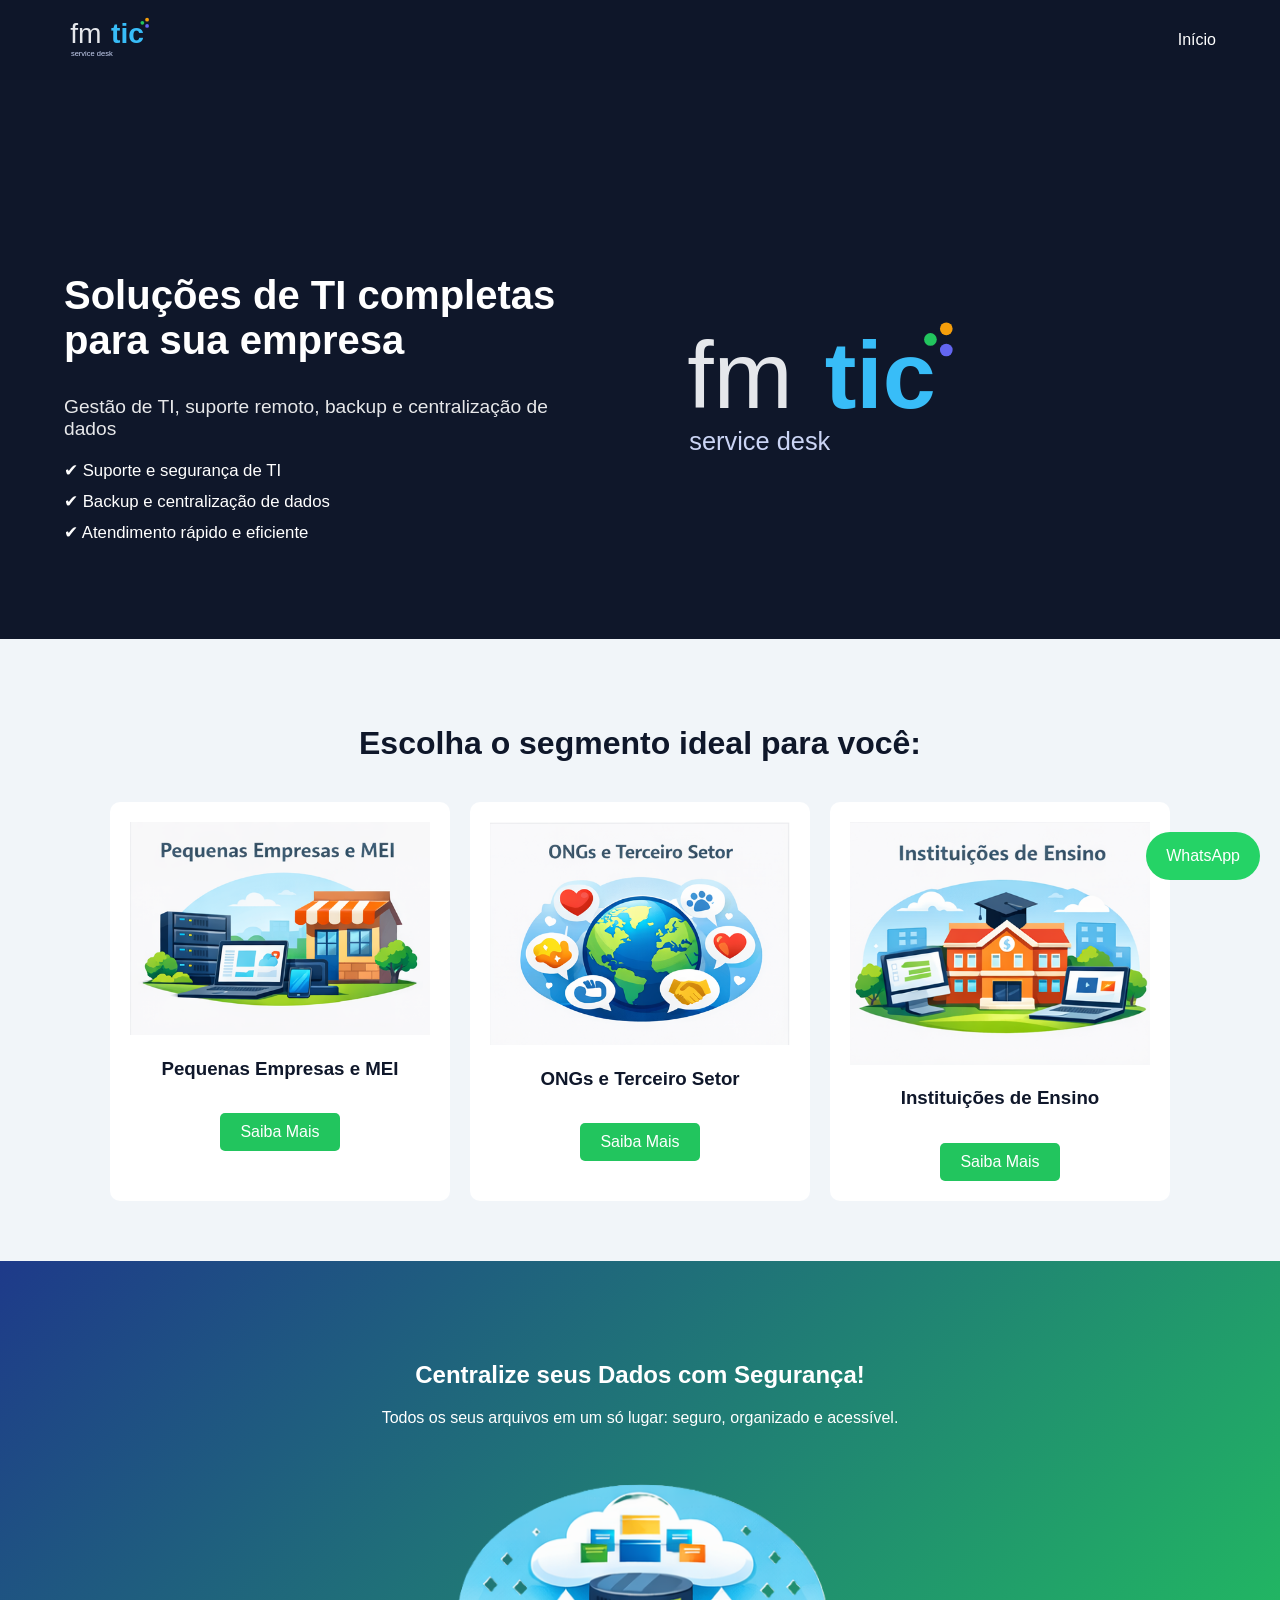
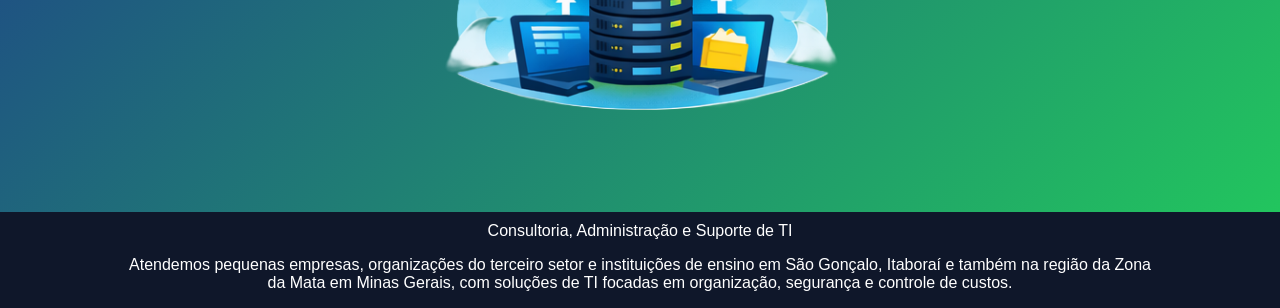
<file: index.html>
<!DOCTYPE html>
<html lang="pt-br">

<head>
    <meta charset="UTF-8">
    <meta name="viewport" content="width=device-width, initial-scale=1.0">
    <meta name="geo.region" content="BR-RJ">
    <meta name="geo.placename" content="São Gonçalo">
    <meta name="geo.position" content="-22.8268;-43.0634">
    <meta name="ICBM" content="-22.8268, -43.0634">
    <meta name="description" content="Consultoria, administração e suporte de TI para pequenas empresas, ONGs e instituições de ensino em São Gonçalo, Itaboraí e região da Zona da Mata em Minas Gerais.">
    <meta name="keywords" content="suporte TI São Gonçalo, consultoria TI Itaboraí, service desk Zona da Mata MG, suporte técnico empresas, TI para ONGs">
    <title>fmTIC service desk</title>
    <link rel="icon" href="img/ico.svg">
    <link rel="stylesheet" href="css/style.css">
    <script src="js/script.js"></script>
</head>

<body>

    <header class="header">
        <div class="container nav">
            <img src="img/logo.svg" class="logo">
            <nav>
                <a href="#">Início</a>
                <!--<a href="#">Sobre Nós</a>
                <a href="#">Serviços</a>
                <a href="#">Contato</a> -->
            </nav>
        </div>
    </header>

    <section class="hero reveal">
        <div class="container hero-content">

            <div class="hero-text">
                <h1>Soluções de TI completas para sua empresa</h1>
                <p>Gestão de TI, suporte remoto, backup e centralização de dados</p>

                <ul>
                    <li>✔ Suporte e segurança de TI</li>
                    <li>✔ Backup e centralização de dados</li>
                    <li>✔ Atendimento rápido e eficiente</li>
                </ul>
            </div>

            <div class="hero-img">
                <img src="img/logo.svg" alt="fmTIC service desk">
            </div>

        </div>
    </section>

    <section class="segmentos reveal">
        <h2>Escolha o segmento ideal para você:</h2>

        <div class="cards">

            <div class="card">
                <img src="img/empresa.png">
                <h3>Pequenas Empresas e MEI</h3>
                <a href="public/pequenas-empresas.html" class="btn green">Saiba Mais</a>
            </div>

            <div class="card">
                <img src="img/ong.png">
                <h3>ONGs e Terceiro Setor</h3>
                <a href="public/ongs.html" class="btn green">Saiba Mais</a>
            </div>

            <div class="card">
                <img src="img/educacao.png">
                <h3>Instituições de Ensino</h3>
                <a href="public/educacao.html" class="btn green">Saiba Mais</a>
            </div>

        </div>
    </section>

    <section class="centralizacao reveal">
        <div class="container central-box">
            <h2>Centralize seus Dados com Segurança!</h2>
            <p>Todos os seus arquivos em um só lugar: seguro, organizado e acessível.</p>

            <img src="img/centralizacao.png">
        </div>
    </section>

    <a href="https://wa.me/5521981762586?text=Olá, gostaria de mais informações sobre os serviços da fmTIC."
        target="_blank" class="whatsapp">WhatsApp</a>
    
    <footer class="footer">
        <div class="container">
            <center>
                <p>fmTIC service desk</p>
                <p>Consultoria, Administração e Suporte de TI</p>
                    <section class="seo">
                          <div class="container">
                            <p>
                              Atendemos pequenas empresas, organizações do terceiro setor e instituições de ensino em São Gonçalo, Itaboraí e também na região da Zona da Mata em Minas Gerais, com soluções de TI focadas em organização, segurança e controle de custos.
                            </p>
                          </div>
                    </section>
            </center>
        </div>

</body>

</html>
</file>
<file: css/style.css>
body {
    margin: 0;
    font-family: Arial, sans-serif;
    background: #0f172a;
    color: #fff;
}

.container {
    width: 90%;
    max-width: 1200px;
    margin: auto;
}

.header {
    position: fixed;
    top: 0;
    width: 100%;
    z-index: 1000;

    background: rgba(15, 23, 42, 0.7);
    backdrop-filter: blur(10px);

    padding: 15px 0;
}

.nav {
    display: flex;
    justify-content: space-between;
    align-items: center;
}

.logo {
    height: 50px;
}

.logo span {
    font-size: 14px;
    opacity: 0.8;
    margin-left: 5px;
}

nav a {
    color: #fff;
    margin-left: 30px;
    text-decoration: none;
    font-size: 16px;
    font-weight: 500;
    position: relative;
}

nav a::after {
    content: "";
    position: absolute;
    left: 0;
    bottom: -5px;
    width: 0%;
    height: 2px;
    background: #22c55e;
    transition: 0.3s;
}

nav a:hover::after {
    width: 100%;
}

.hero {
    padding: 200px 0 80px;
}

.hero-content {
    display: flex;
    gap: 40px;
    align-items: center;
    justify-content: space-between;
}

.hero-text {
    max-width: 520px;
}

.hero-text h1 {
    font-size: 2.5rem;
}

.hero-text ul {
    list-style: none;
    padding: 0;
}

.hero-text li {
    margin: 10px 0;
}

.hero-img img {
    width: 550px;
}

.segmentos {
    background: #f1f5f9;
    color: #0f172a;
    text-align: center;
    padding: 60px 20px;
}

.segmentos h2 {
    margin-bottom: 40px;
    font-size: 2rem;
}

.cards {
    display: flex;
    gap: 20px;
    justify-content: center;
}

.card {
    background: #fff;
    border-radius: 10px;
    padding: 20px;
    width: 300px;
}

.card img {
    width: 100%;
}

.btn {
    display: inline-block;
    margin-top: 15px;
    padding: 10px 20px;
    background: #2563eb;
    color: #fff;
    border-radius: 5px;
    text-decoration: none;
}

.btn.green {
    background: #22c55e;
}

.centralizacao {
    background: linear-gradient(135deg, #1e3a8a, #22c55e);
    text-align: center;
    padding: 80px 20px;
}

.centralizacao img {
    width: 400px;
    margin-top: 20px;
}

.whatsapp {
    position: fixed;
    bottom: 20px;
    right: 20px;
    background: #25d366;
    padding: 15px 20px;
    border-radius: 30px;
    color: #fff;
    text-decoration: none;
}

/* Animações */

/* ANIMAÇÃO BASE */
.reveal {
    opacity: 1;
    transform: translateY(40px);
    transition: all 0.8s ease;
}

.reveal.active {
    transform: translateY(0);
}

/* HERO ENTRADA */
.hero-text {
    animation: fadeUp 1s ease forwards;
}

.hero-text p {
    font-size: 1.2rem;
    opacity: 0.9;
}

.hero-text li {
    font-size: 1.05rem;
}

@keyframes fadeUp {
    from {
        opacity: 0;
        transform: translateY(30px);
    }

    to {
        opacity: 1;
        transform: translateY(0);
    }
}

/* HOVER NOS CARDS */
.card {
    transition: all 0.3s ease;
}

.card:hover {
    transform: translateY(-10px) scale(1.02);
    box-shadow: 0 20px 40px rgba(0, 0, 0, 0.2);
}

/* BOTÃO MAIS VIVO */
.btn {
    transition: all 0.3s ease;
}

.btn:hover {
    transform: scale(1.05);
    filter: brightness(1.1);
}

/* WHATSAPP PULSE */
.whatsapp {
    animation: pulse 2s infinite;
}

@keyframes pulse {
    0% {
        box-shadow: 0 0 0 0 rgba(37, 211, 102, 0.6);
    }

    70% {
        box-shadow: 0 0 0 15px rgba(37, 211, 102, 0);
    }

    100% {
        box-shadow: 0 0 0 0 rgba(37, 211, 102, 0);
    }
}

@media (max-width: 900px) {

    .hero-content {
        flex-direction: column;
        text-align: center;
    }

    .hero-img img {
        width: 80%;
        margin-top: 20px;
    }

    .cards {
        flex-direction: column;
        align-items: center;
    }

    .card {
        width: 90%;
    }
}
</file>
